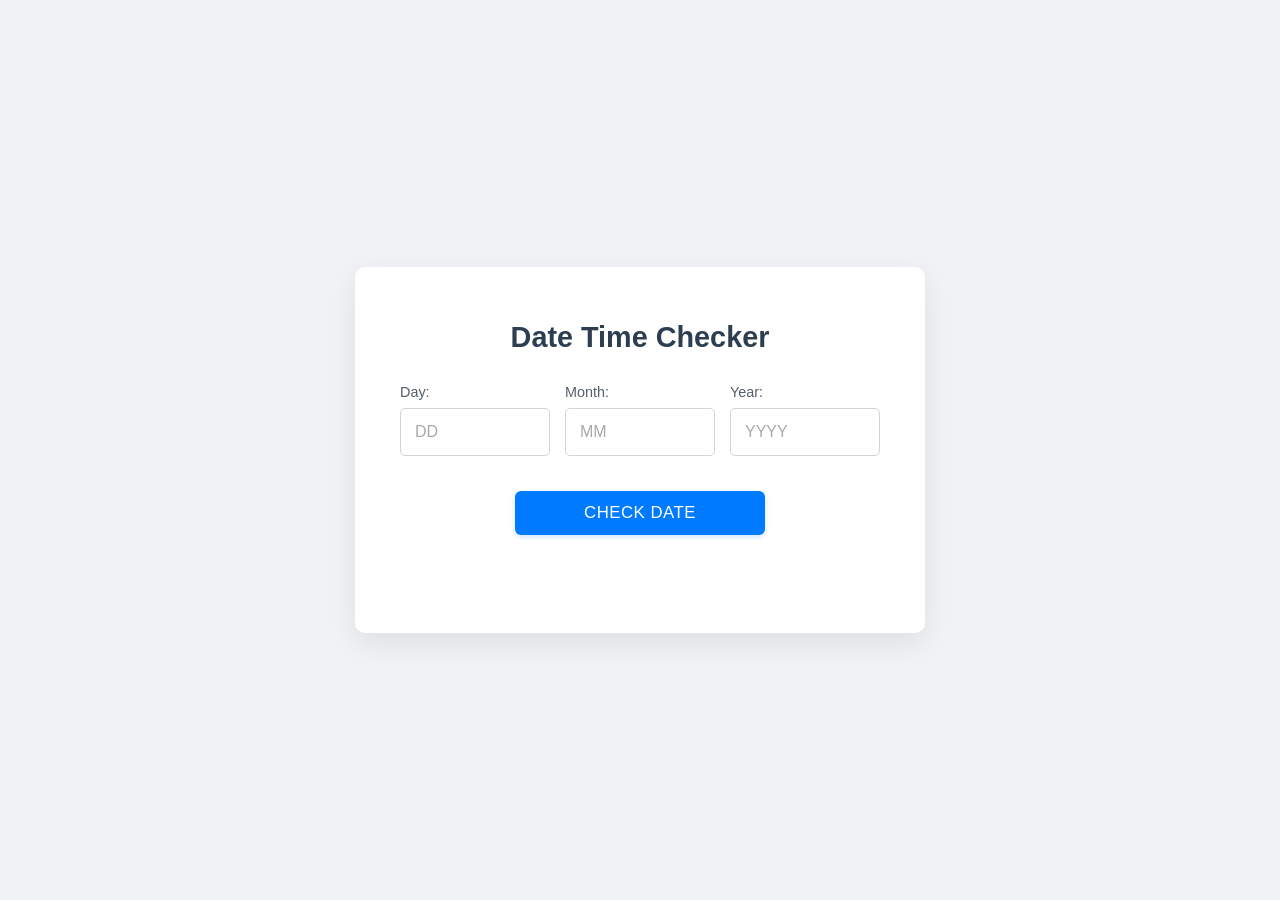
<file: index.html>
<!DOCTYPE html>
<html lang="en">
<head>
    <meta charset="UTF-8">
    <meta name="viewport" content="width=device-width, initial-scale=1.0">
    <title>Date Validator</title>
    <link rel="stylesheet" href="style.css">
    <!-- Consider adding a link to an icon library like Font Awesome if desired, or use SVG/CSS icons -->
    <!-- For example, if using Font Awesome: -->
    <!-- <link rel="stylesheet" href="https://cdnjs.cloudflare.com/ajax/libs/font-awesome/6.0.0-beta3/css/all.min.css"> -->
</head>
<body>
    <div class="validator-container">
        <h1>Date Time Checker</h1>

        <div class="input-group">
            <div>
                <label for="day">Day:</label>
                <input type="number" id="day" name="day" placeholder="DD" min="1" max="31">
            </div>
            <div>
                <label for="month">Month:</label>
                <input type="number" id="month" name="month" placeholder="MM" min="1" max="12">
            </div>
            <div>
                <label for="year">Year:</label>
                <input type="number" id="year" name="year" placeholder="YYYY">
            </div>
        </div>

        <button id="validateButton">Check Date</button>
        <div id="result">
            <span class="icon"></span> <!-- Placeholder for icon -->
            <span class="message"></span> <!-- For the text message -->
        </div>
    </div>

    <script src="script.js"></script>
</body>
</html>
</file>
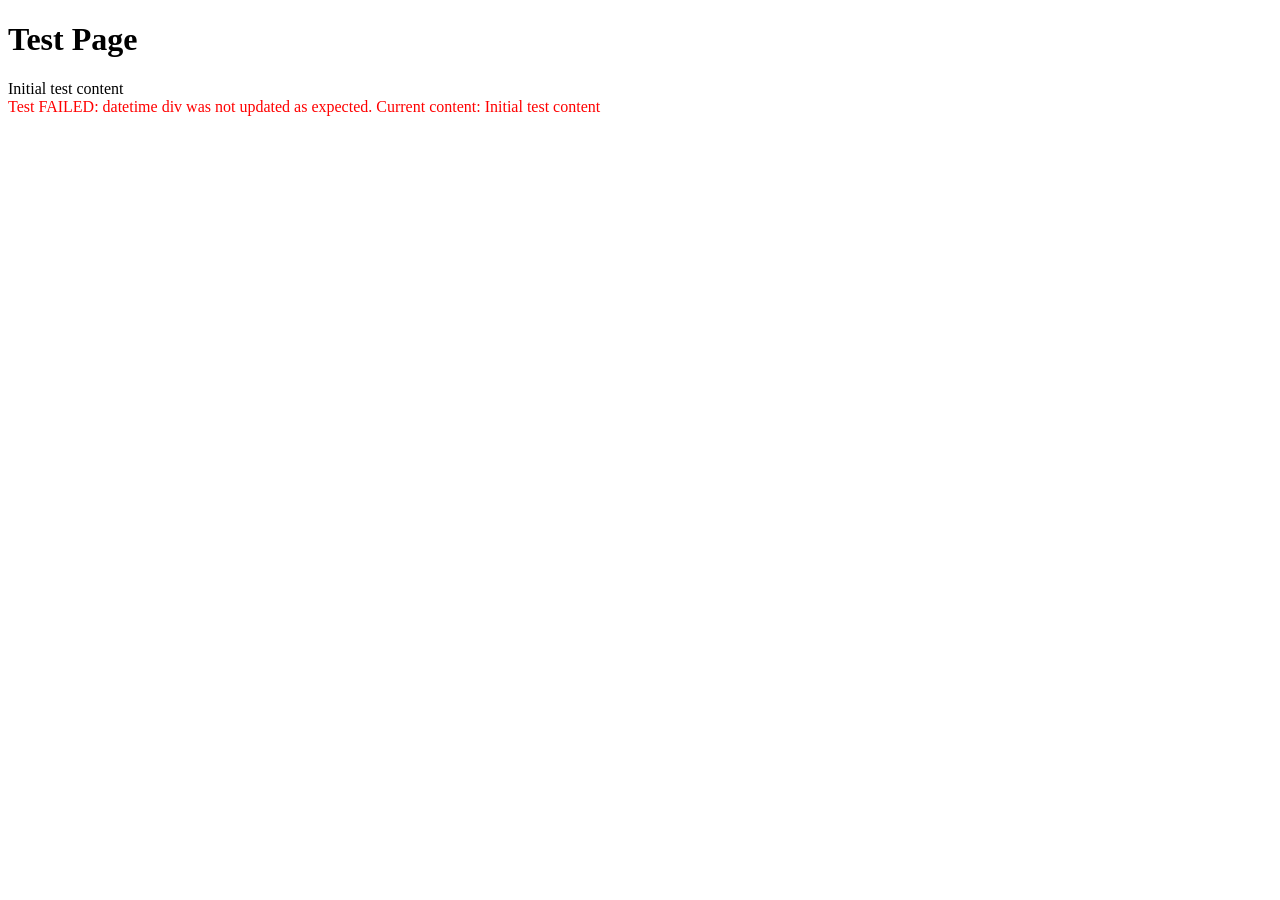
<file: test.html>
<!DOCTYPE html>
<html lang="en">
<head>
    <meta charset="UTF-8">
    <title>Test Date Time Checker</title>
</head>
<body>
    <h1>Test Page</h1>
    <div id="datetime">Initial test content</div>
    <div id="test-status">Test not run yet.</div>

    <script src="script.js"></script>
    <script>
        // Simple test logic
        const statusDiv = document.getElementById('test-status');
        const dateTimeDiv = document.getElementById('datetime');
        const initialContent = dateTimeDiv.textContent;

        // Run the function that should update the div
        // Note: script.js already calls updateDateTime() and sets an interval.
        // For a more controlled test, you might want to prevent auto-execution in script.js
        // and call it manually here. For now, we'll rely on its existing behavior.

        // Give it a moment for the initial updateDateTime() in script.js to run
        setTimeout(() => {
            const newContent = dateTimeDiv.textContent;
            if (newContent !== initialContent && newContent !== "Loading...") {
                statusDiv.textContent = "Test PASSED: datetime div was updated.";
                statusDiv.style.color = "green";
                console.log("Test PASSED");
            } else {
                statusDiv.textContent = "Test FAILED: datetime div was not updated as expected. Current content: " + newContent;
                statusDiv.style.color = "red";
                console.error("Test FAILED. Content: ", newContent);
            }
        }, 500); // Wait 0.5 seconds for the first update
    </script>
</body>
</html>
</file>
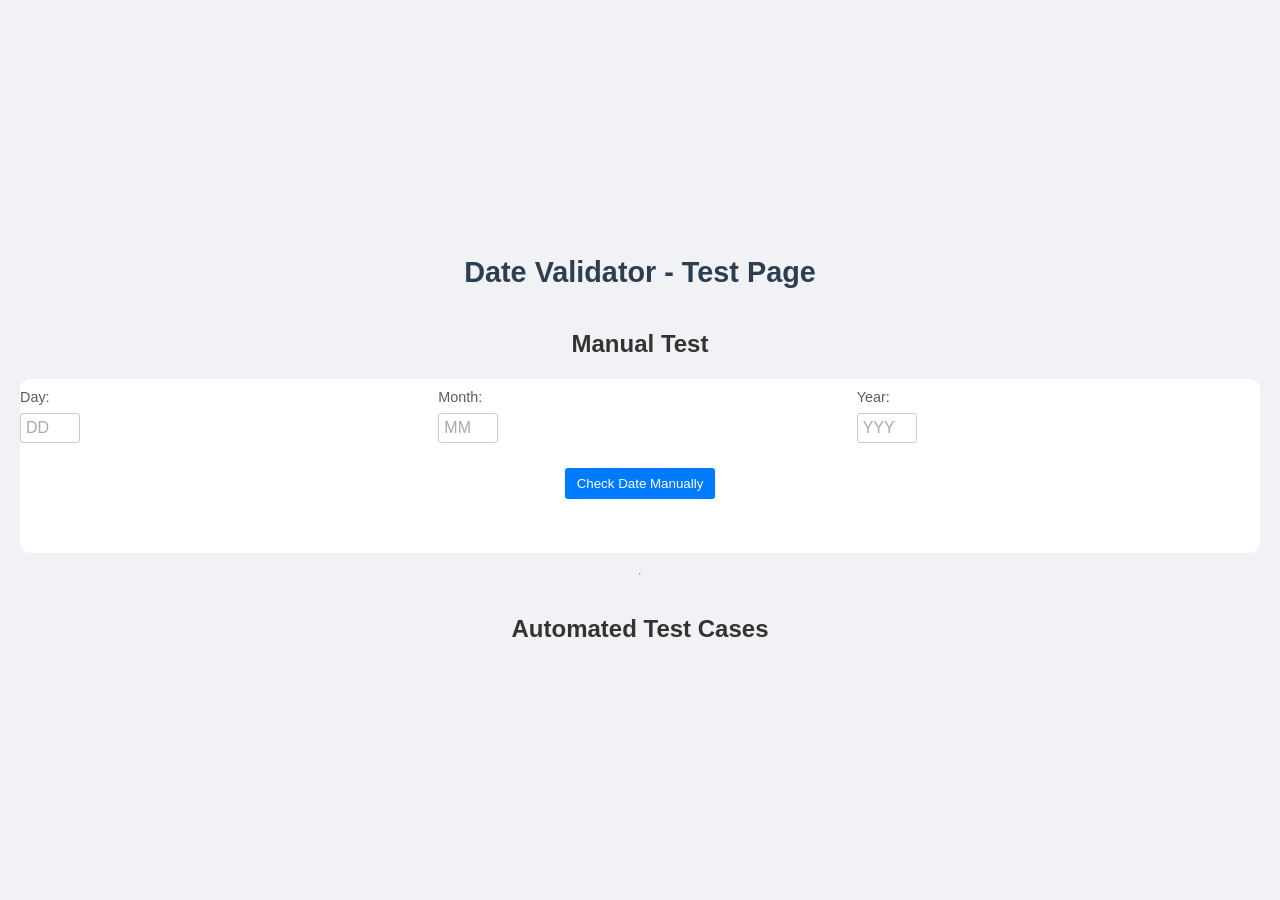
<file: test_validator.html>
<!DOCTYPE html>
<html lang="en">
<head>
    <meta charset="UTF-8">
    <title>Test Date Validator Logic</title>
    <link rel="stylesheet" href="style.css"> <!-- Optional: for consistent styling -->
    <style>
        body { padding: 20px; font-family: sans-serif; }
        .test-case { margin-bottom: 10px; border: 1px solid #eee; padding: 10px; background-color: #f9f9f9; border-radius: 4px;}
        .pass { color: green; font-weight: bold; }
        .fail { color: red; font-weight: bold; }
        h1, h2 { border-bottom: 1px solid #eee; padding-bottom: 5px; margin-bottom: 15px;}
        /* Minimal styles for inputs if main CSS not loaded or overridden */
        input[type="number"] { width: 60px; margin-right: 5px; padding: 5px; border: 1px solid #ccc; border-radius: 3px;}
        button { padding: 8px 12px; background-color: #007bff; color: white; border: none; border-radius: 3px; cursor: pointer;}
        button:hover { background-color: #0056b3;}
        #manualResult { margin-top:10px; font-weight:bold; padding: 5px; border-radius:3px; min-height:1.5em;}
    </style>
</head>
<body>
    <h1>Date Validator - Test Page</h1>

    <!-- Manual Test Area -->
    <h2>Manual Test</h2>
    <div class="validator-container" style="max-width:none; box-shadow:none; padding:10px 0;"> <!-- Mimic container for inputs -->
        <div class="input-group">
             <div>
                <label for="manualDay">Day:</label>
                <input type="number" id="manualDay" placeholder="DD">
            </div>
            <div>
                <label for="manualMonth">Month:</label>
                <input type="number" id="manualMonth" placeholder="MM">
            </div>
            <div>
                <label for="manualYear">Year:</label>
                <input type="number" id="manualYear" placeholder="YYYY">
            </div>
        </div>
        <button id="manualValidateButton">Check Date Manually</button>
        <div id="manualResult"></div> <!-- Separate result div for manual test -->
    </div>
    <hr style="margin: 20px 0;">

    <h2>Automated Test Cases</h2>
    <div id="test-results"></div>

    <!-- These are the actual input fields script.js will use for automated tests -->
    <input type="hidden" id="day">
    <input type="hidden" id="month">
    <input type="hidden" id="year">
    <div id="result" style="display:none;"><span class="icon"></span><span class="message"></span></div> 

    <script src="script.js"></script>
    <script>
        const testCases = [
            // Valid dates
            { day: 1, month: 1, year: 2023, expected: 'Date is valid!', description: 'Valid date (Jan 1, 2023)' },
            { day: 29, month: 2, year: 2024, expected: 'Date is valid!', description: 'Valid leap day (Feb 29, 2024)' },
            // ... (other test cases from before, ensure they match new error messages if any) ...
            { day: 31, month: 4, year: 2023, expected: 'Invalid day. April 2023 has only 30 days.', description: 'Invalid day for April (Apr 31, 2023)' },
            { day: 29, month: 2, year: 2023, expected: 'Invalid day. February 2023 has only 28 days.', description: 'Invalid leap day in non-leap year (Feb 29, 2023)' },
            { day: 1, month: 0, year: 2023, expected: 'Month must be between 1 and 12.', description: 'Invalid month (0)' },
            { day: 1, month: 13, year: 2023, expected: 'Month must be between 1 and 12.', description: 'Invalid month (13)' },
            { day: 1, month: 1, year: 999, expected: 'Year must be a 4-digit number (e.g., 1990).', description: 'Invalid year (999)' },
            { day: 1, month: 1, year: 10000, expected: 'Year must be a 4-digit number (e.g., 1990).', description: 'Invalid year (10000)' },
            { day: 'a', month: 1, year: 2023, expected: 'Please enter valid numbers for day, month, and year.', description: 'Non-numeric day' },
            { day: 0, month: 1, year: 2023, expected: 'Day cannot be less than 1.', description: 'Day less than 1' },

        ];

        const resultsContainer = document.getElementById('test-results');
        
        // For manual testing
        const manualDayInput = document.getElementById('manualDay');
        const manualMonthInput = document.getElementById('manualMonth');
        const manualYearInput = document.getElementById('manualYear');
        const manualResultDiv = document.getElementById('manualResult');
        const manualButton = document.getElementById('manualValidateButton');

        // Hidden inputs that script.js will use for automated tests
        const autoDayInput = document.getElementById('day');
        const autoMonthInput = document.getElementById('month');
        const autoYearInput = document.getElementById('year');
        const autoResultDiv = document.getElementById('result'); // This is the div script.js updates
        const autoResultMessageSpan = autoResultDiv.querySelector('.message');

        manualButton.addEventListener('click', () => {
            // Set values on the hidden inputs that script.js uses
            autoDayInput.value = manualDayInput.value;
            autoMonthInput.value = manualMonthInput.value;
            autoYearInput.value = manualYearInput.value;
            
            validateDate(); // Call the global function

            // Display result in the manual test area
            manualResultDiv.textContent = autoResultMessageSpan.textContent;
            if (autoResultDiv.classList.contains('valid')) {
                manualResultDiv.className = 'pass';
            } else if (autoResultDiv.classList.contains('invalid')) {
                manualResultDiv.className = 'fail';
            } else {
                manualResultDiv.className = '';
            }
        });

        let allTestsPassed = true;
        testCases.forEach(tc => {
            autoDayInput.value = tc.day;
            autoMonthInput.value = tc.month;
            autoYearInput.value = tc.year;

            validateDate(); // This function directly updates 'autoResultDiv' and its children

            const actualMessage = autoResultMessageSpan.textContent;
            const pass = actualMessage === tc.expected;
            if (!pass) allTestsPassed = false;

            const testCaseResultDiv = document.createElement('div');
            testCaseResultDiv.classList.add('test-case');
            testCaseResultDiv.innerHTML = \`
                <strong>\${tc.description}</strong><br>
                Input: Day=\${tc.day}, Month=\${tc.month}, Year=\${tc.year}<br>
                Expected: "\${tc.expected}"<br>
                Actual: "\${actualMessage}"<br>
                Result: <span class="\${pass ? 'pass' : 'fail'}">\${pass ? 'PASSED' : 'FAILED'}</span>
            \`;
            resultsContainer.appendChild(testCaseResultDiv);
        });
        
        const summaryDiv = document.createElement('h3');
        summaryDiv.textContent = allTestsPassed ? 'All automated tests PASSED!' : 'Some automated tests FAILED.';
        summaryDiv.className = allTestsPassed ? 'pass' : 'fail';
        resultsContainer.insertBefore(summaryDiv, resultsContainer.firstChild);

        // Clear hidden input values after running tests
        autoDayInput.value = '';
        autoMonthInput.value = '';
        autoYearInput.value = '';
        autoResultDiv.classList.remove('valid', 'invalid');
        autoResultMessageSpan.textContent = '';

    </script>
</body>
</html>
</file>
<file: style.css>
/* Previous styles from Step 1 are assumed here. Only showing additions/modifications. */
/* If using Font Awesome, ensure its CSS is linked in index.html */

body {
    font-family: 'Roboto', 'Segoe UI', Tahoma, Geneva, Verdana, sans-serif; /* Added Roboto as a preference */
    background-color: #f0f2f5; /* Slightly different background */
    color: #333; /* Default text color */
    display: flex; /* ensure flex is still here */
    flex-direction: column; /* ensure flex-direction is still here */
    align-items: center; /* ensure align-items is still here */
    justify-content: center; /* Center the card on the page */
    min-height: 100vh;
    margin: 0;
    padding: 20px; 
    box-sizing: border-box;
}

.validator-container {
    background-color: #ffffff;
    padding: 35px 45px; /* Slightly more padding */
    border-radius: 10px; /* Soften radius */
    box-shadow: 0 10px 30px rgba(0, 0, 0, 0.08); /* Softer shadow */
    width: 100%; /* ensure width is still here */
    max-width: 480px; /* Slightly wider card */
    text-align: center; 
}

h1 {
    color: #2c3e50; /* Darker, more professional heading color */
    font-weight: 600; /* Bolder heading */
    margin-bottom: 30px;
    font-size: 1.8em; 
}

.input-group {
    display: flex;
    justify-content: space-between; 
    align-items: flex-start; 
    margin-bottom: 25px;
    gap: 15px; 
}

.input-group > div {
    display: flex;
    flex-direction: column; 
    align-items: flex-start; 
    flex: 1; 
}

.input-group label {
    margin-bottom: 8px; 
    font-size: 0.9em; /* Slightly smaller label */
    color: #555e68; /* Softer label color */
    font-weight: 500; /* Medium weight label */
}

input[type="number"] {
    padding: 14px; /* Increased padding */
    border: 1px solid #d0d5db; /* Lighter border */
    border-radius: 5px; /* Slightly softer radius */
    width: 100%; 
    box-sizing: border-box; 
    font-size: 1em;
    color: #333;
    transition: border-color 0.2s ease-in-out, box-shadow 0.2s ease-in-out;
}

input[type="number"]::placeholder {
    color: #aaa;
}

input[type="number"]:focus {
    border-color: #007bff; /* Highlight color on focus */
    box-shadow: 0 0 0 0.2rem rgba(0, 123, 255, 0.25); /* Glow effect on focus */
    outline: none;
}

button#validateButton {
    padding: 12px 25px;
    font-size: 1.05em;
    color: white;
    background-color: #007bff; /* Primary blue */
    border: none;
    border-radius: 6px;
    cursor: pointer;
    margin-top: 10px; 
    transition: background-color 0.2s ease-in-out, box-shadow 0.2s ease-in-out; /* Added box-shadow transition */
    width: 100%; 
    max-width: 250px; 
    font-weight: 500; /* Medium weight button text */
    text-transform: uppercase; /* Uppercase button text */
    letter-spacing: 0.5px; /* Slight letter spacing */
    box-shadow: 0 2px 5px rgba(0,123,255,0.2);
}

button#validateButton:hover {
    background-color: #0069d9; /* Darker blue on hover */
    box-shadow: 0 4px 8px rgba(0,123,255,0.3);
}

#result {
    display: flex;
    align-items: center;
    justify-content: center;
    margin-top: 30px;
    font-size: 1.05em;
    min-height: 2em; /* Keep min-height */
    line-height: 1.5;
    border-radius: 5px; /* Ensure border-radius is here if backgrounds are applied */
    padding: 0; /* Remove padding if applying to .valid/.invalid */
    
    /* Transition properties */
    opacity: 0; /* Start hidden */
    transform: translateY(10px); /* Start slightly lower */
    transition: opacity 0.3s ease-out, transform 0.3s ease-out, background-color 0.3s ease-out, border-color 0.3s ease-out;
    /* Note: height/padding transitions can be tricky if content changes size. Opacity/transform are safer. */
}

#result .icon {
    margin-right: 10px;
    font-size: 1.4em; /* Icon size */
}

/* Styling for valid/invalid states - using CSS content for basic icons for now */
/* For more complex icons (like Font Awesome), you'd use their classes e.g. <i class="fas fa-check-circle"></i> */
#result.valid .icon::before {
    content: '✔'; /* Simple checkmark */
    color: #28a745; /* Green for valid */
}

#result.invalid .icon::before {
    content: '✖'; /* Simple cross */
    color: #dc3545; /* Red for invalid */
}

#result.valid .message {
    color: #28a745;
}

#result.invalid .message {
    color: #dc3545;
}

/* Optional: Add a border or background to the result message */
#result.valid, #result.invalid {
    opacity: 1; /* Fade in */
    transform: translateY(0); /* Move to original position */
    padding: 10px 15px; /* Add padding only when visible to avoid layout jump */
}

#result.valid {
    background-color: #e9f7ef; /* Light green background */
    border: 1px solid #d1e7dd;
    /* color for .message is already set */
}

#result.invalid {
    background-color: #f8d7da; /* Light red background */
    border: 1px solid #f5c6cb;
    /* color for .message is already set */
}

/* Responsive Adjustments */
@media (max-width: 768px) { /* For tablets and larger phones */
    .validator-container {
        padding: 30px 35px; /* Slightly reduce padding */
        margin: 20px; /* Add some margin if card touches screen edges */
    }

    h1 {
        font-size: 1.6em; /* Adjust heading size */
    }

    .input-group {
        gap: 10px; /* Reduce gap between inputs */
    }

    input[type="number"] {
        padding: 12px; /* Adjust input padding */
        font-size: 0.95em;
    }

    button#validateButton {
        padding: 11px 20px;
        font-size: 1em;
    }

    #result {
        font-size: 1em; /* This base font-size for #result will be inherited by .message and .icon */
    }
}

@media (max-width: 480px) { /* For smaller mobile phones */
    body {
        padding: 10px; /* Reduce body padding */
    }

    .validator-container {
        padding: 25px 20px; /* Further reduce padding for the card */
        margin: 10px;
        box-shadow: 0 5px 15px rgba(0,0,0,0.08); /* Lighter shadow */
    }

    h1 {
        font-size: 1.4em; /* Smaller heading */
        margin-bottom: 20px;
    }

    .input-group {
        flex-direction: column; /* Stack input groups vertically */
        gap: 15px; /* Gap between stacked input groups */
        align-items: stretch; /* Stretch items to fill width */
    }

    .input-group > div {
        width: 100%; /* Ensure each input group takes full width when stacked */
    }

    input[type="number"] {
        width: 100%; /* Inputs take full width */
        font-size: 1em; /* Ensure readability */
    }

    button#validateButton {
        padding: 12px 15px; /* Adjust button padding */
        font-size: 1em;
        /* max-width: none; */ /* Allow button to be full width if desired, or keep max-width from desktop */
    }

    #result {
        font-size: 0.95em; /* This base font-size for #result will be inherited */
        margin-top: 20px;
    }

    #result .icon {
        font-size: 1.2em; /* Adjust icon size relative to #result font-size */
        margin-right: 8px;
    }
}
</file>
